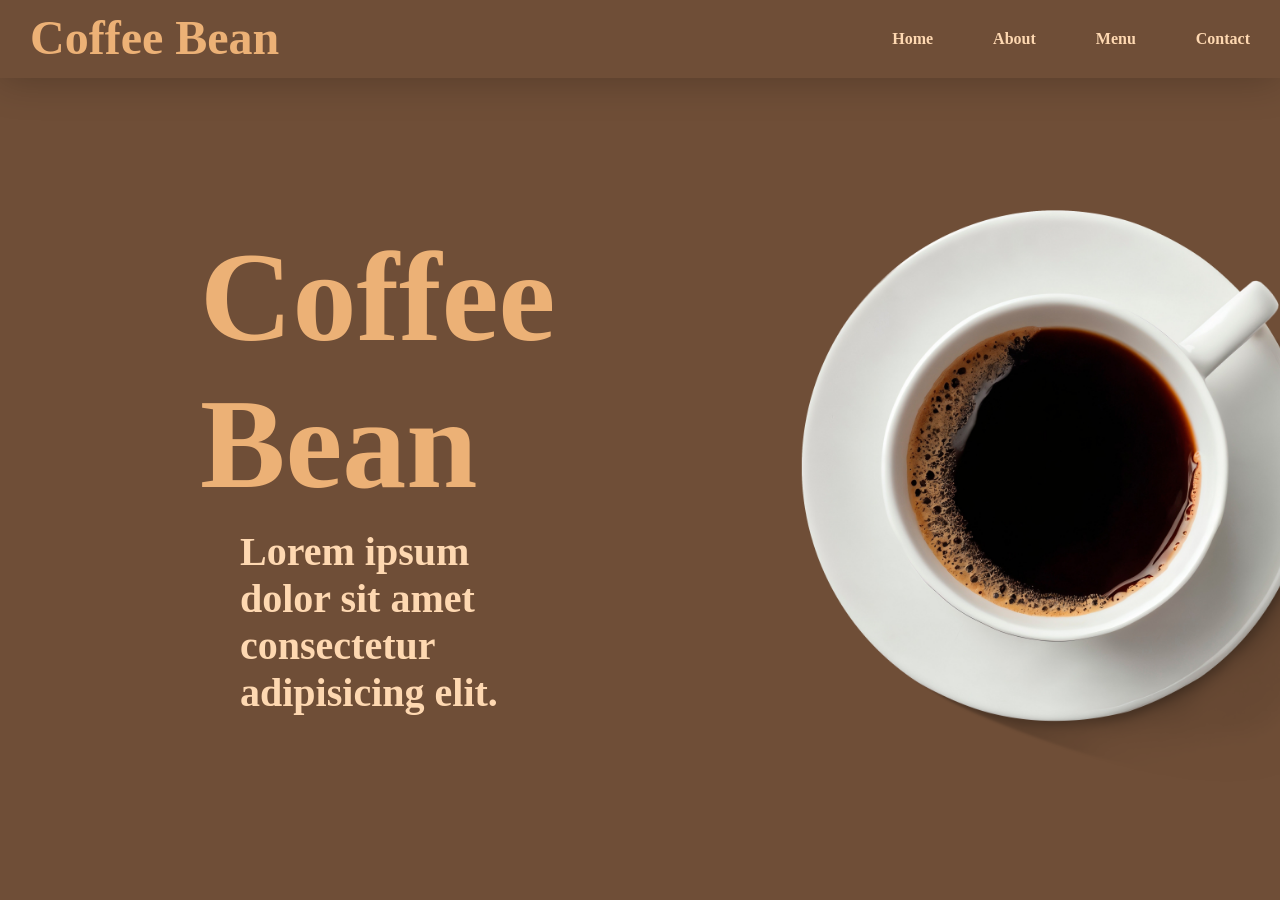
<file: index.html>
<!DOCTYPE html>
<html lang="en">
<head>
    <meta charset="UTF-8">
    <meta name="viewport" content="width=device-width, initial-scale=1.0">
    <title>Coffee Bean | Home</title>
    <link rel="icon" href="/images/favicon.png">
    <link rel="stylesheet" href="main.css">
</head>
<body>
    <nav class="header">
        <div class="logo">Coffee Bean</div>
        <ul>
            <li><a href="contact.html">Contact</a></li>
            <li><a href="menu.html">Menu</a></li>
            <li><a href="about.html">About</a></li>
            <li><a href="index.html">Home</a></li>
        </ul>
    </nav>
    <div class="body">
        <div class="text">
            <h1>Coffee Bean</h1>
            <h3>Lorem ipsum dolor sit amet<br>consectetur adipisicing elit.</h3>
        </div>
        <img src="images/coffee.png">
    </div>
</body>
</html>
</file>
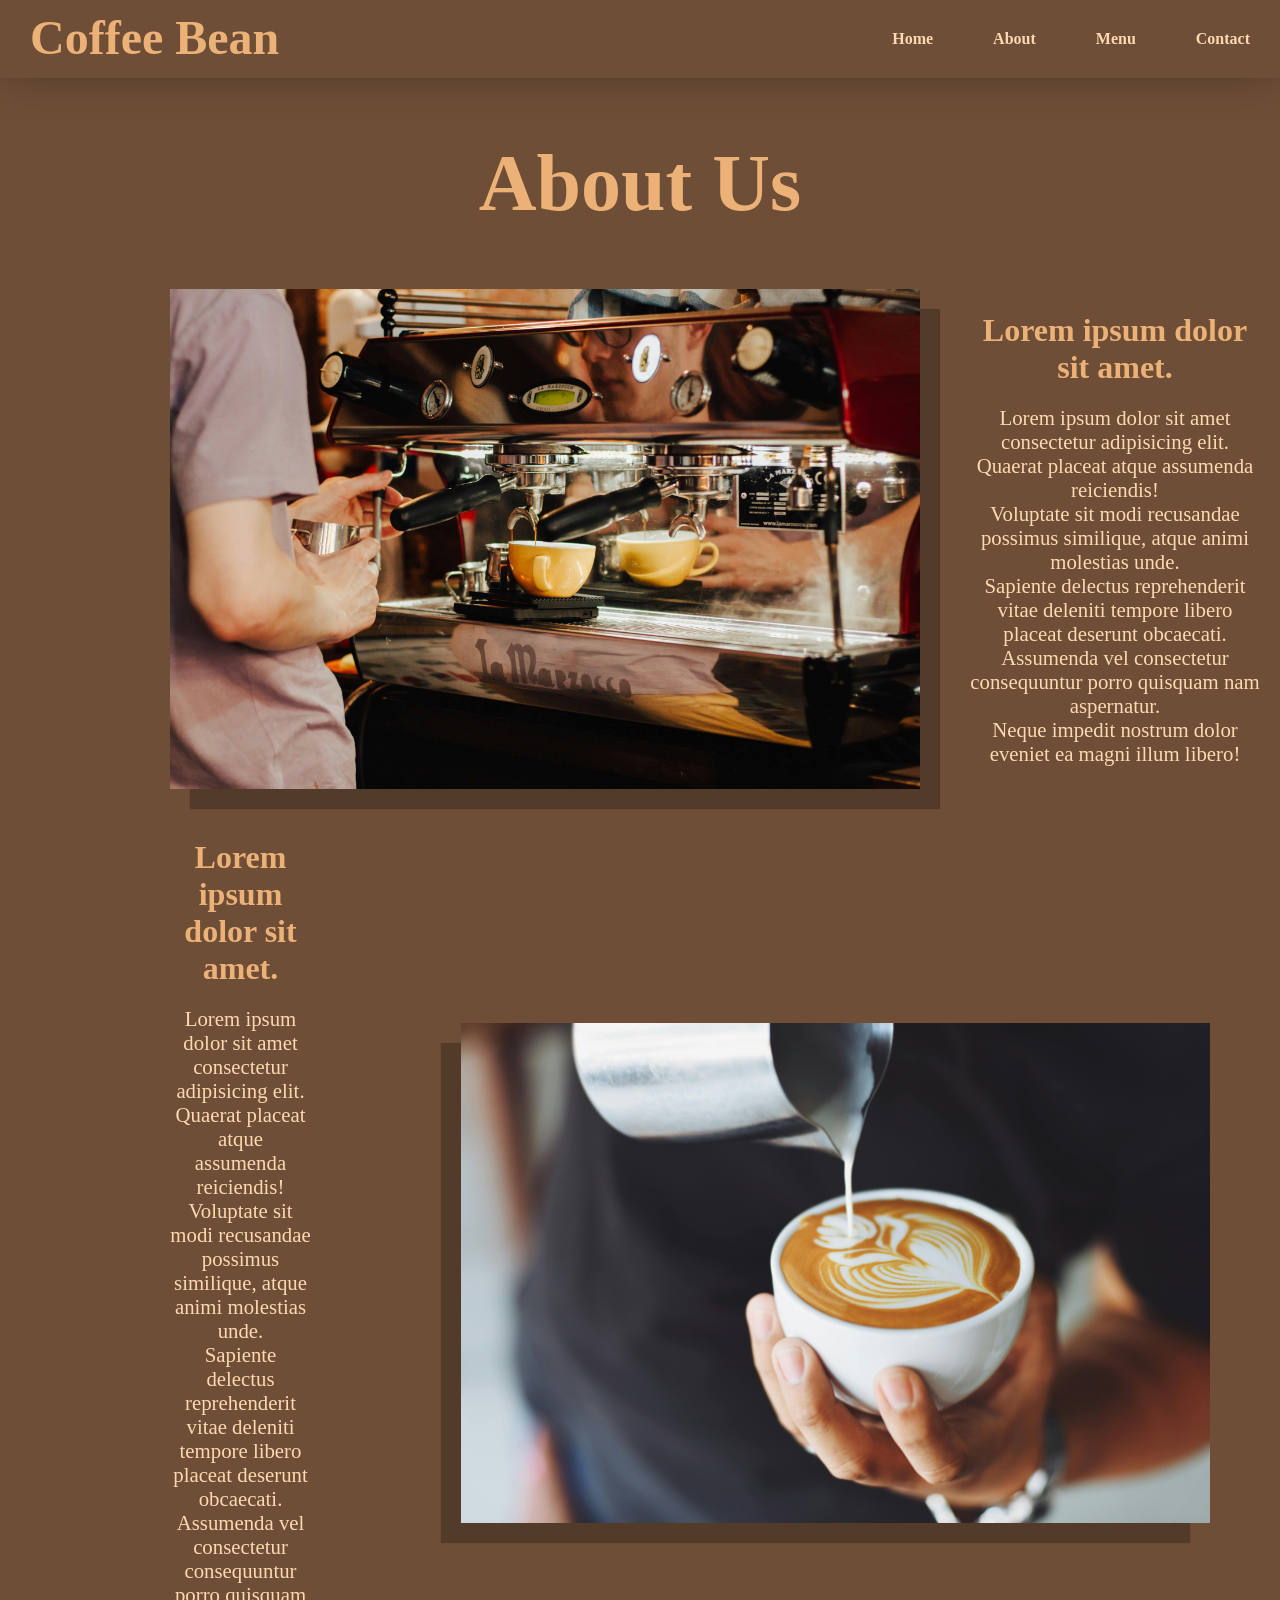
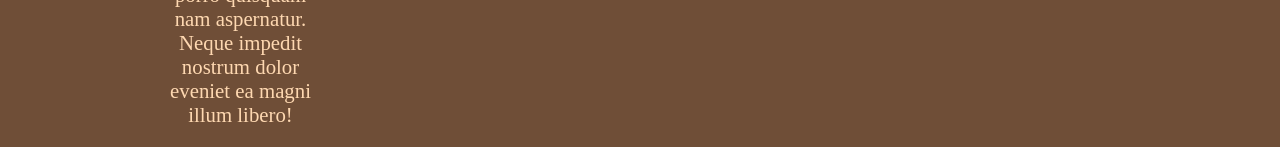
<file: about.html>
<!DOCTYPE html>
<html lang="en">
<head>
    <meta charset="UTF-8">
    <meta name="viewport" content="width=device-width, initial-scale=1.0">
    <title>Coffee Bean | About</title>
    <link rel="icon" href="/images/favicon.png">
    <link rel="stylesheet" href="main.css">
</head>
<body>
    <nav class="header">
        <div class="logo">Coffee Bean</div>
        <ul>
            <li><a href="contact.html">Contact</a></li>
            <li><a href="menu.html">Menu</a></li>
            <li><a href="about.html">About</a></li>
            <li><a href="index.html">Home</a></li>
        </ul>
        
    </nav>
    <div class="about">
        <h1>About Us</h1>
        <div class="about-part1">
            <img src="images/about1.jpg">
            <div class="about-text">
                <h2>Lorem ipsum dolor sit amet.</h2>
                <p>Lorem ipsum dolor sit amet consectetur adipisicing elit. Quaerat placeat atque assumenda reiciendis!<br>Voluptate sit modi recusandae possimus similique, atque animi molestias unde.<br>Sapiente delectus reprehenderit vitae deleniti tempore libero placeat deserunt obcaecati.<br>Assumenda vel consectetur consequuntur porro quisquam nam aspernatur.<br>Neque impedit nostrum dolor eveniet ea magni illum libero!</p>
            </div>
        </div>
        <div class="about-part2">
            <img src="images/about2.jpg">
            <div class="about-text">
                <h2>Lorem ipsum dolor sit amet.</h2>
                <p>Lorem ipsum dolor sit amet consectetur adipisicing elit. Quaerat placeat atque assumenda reiciendis!<br>Voluptate sit modi recusandae possimus similique, atque animi molestias unde.<br>Sapiente delectus reprehenderit vitae deleniti tempore libero placeat deserunt obcaecati.<br>Assumenda vel consectetur consequuntur porro quisquam nam aspernatur.<br>Neque impedit nostrum dolor eveniet ea magni illum libero!</p>
            </div>
        </div>
    </div>
</body>
</html>
</file>
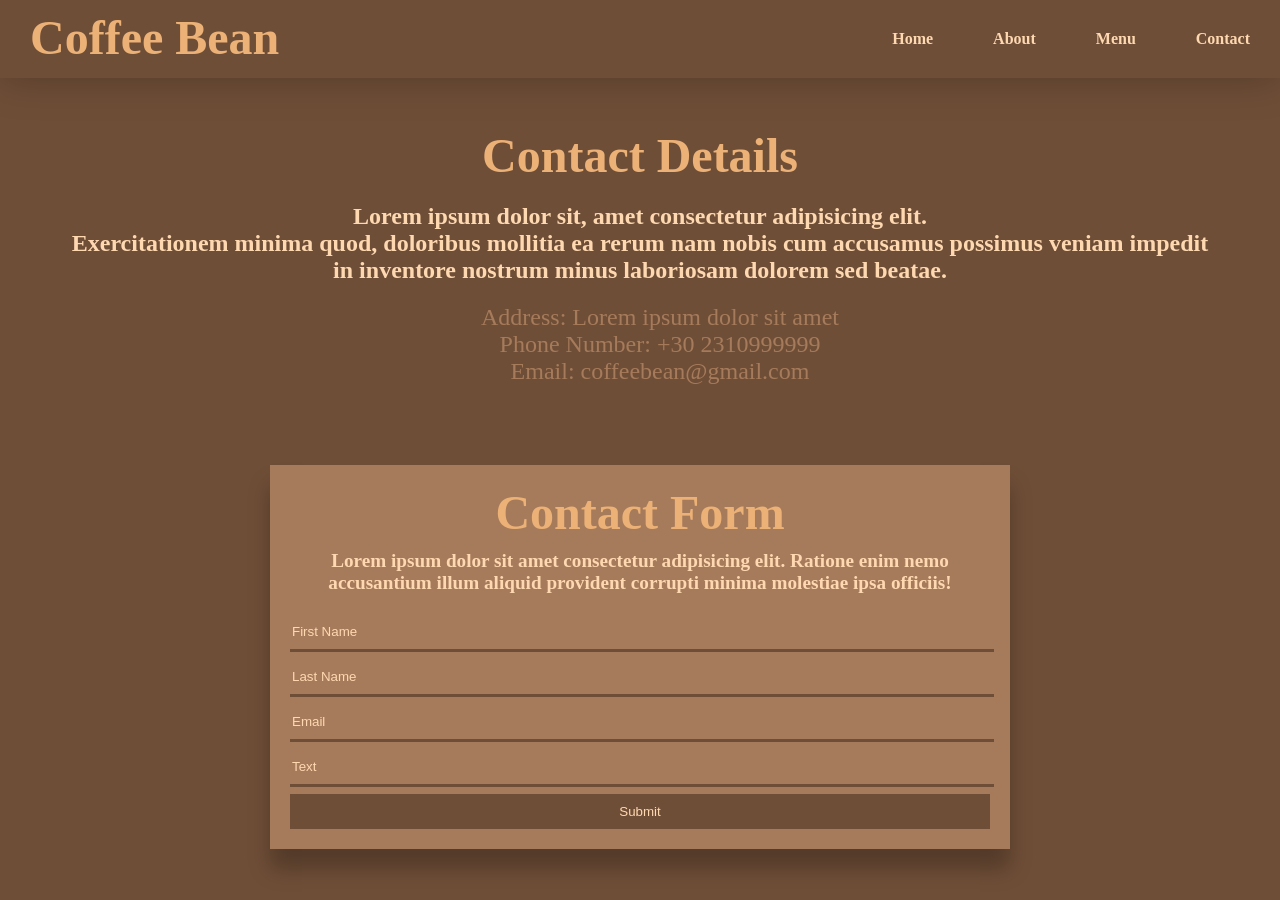
<file: contact.html>
<!DOCTYPE html>
<html lang="en">
<head>
    <meta charset="UTF-8">
    <meta name="viewport" content="width=device-width, initial-scale=1.0">
    <title>Coffee Bean | Contact</title>
    <link rel="icon" href="/images/favicon.png">
    <link rel="stylesheet" href="main.css">
</head>
<body>
    <nav class="header">
        <div class="logo">Coffee Bean</div>
        <ul>
            <li><a href="contact.html">Contact</a></li>
            <li><a href="menu.html">Menu</a></li>
            <li><a href="about.html">About</a></li>
            <li><a href="index.html">Home</a></li>
        </ul>
    </nav>
    <div class="contact-info">
        <h1>Contact Details</h1>
        <h2>Lorem ipsum dolor sit, amet consectetur adipisicing elit.<br>Exercitationem minima quod, doloribus mollitia ea rerum nam nobis cum accusamus possimus veniam impedit<br>in inventore nostrum minus laboriosam dolorem sed beatae.</h2>
        <ul>
            <li>Address: Lorem ipsum dolor sit amet</li>
            <li>Phone Number: +30 2310999999</li>
            <li>Email: coffeebean@gmail.com</li>
        </ul>
    </div>
    <div class="contact-body">
        <div class="contact">
            <h1>Contact Form</h1>
            <h2>Lorem ipsum dolor sit amet consectetur adipisicing elit. Ratione enim nemo accusantium illum aliquid provident corrupti minima molestiae ipsa officiis!</h2>
            <form>
                <input type="fname" placeholder="First Name">
                <input type="lname" placeholder="Last Name">
                <input type="email" placeholder="Email">
                <input type="text" placeholder="Text">
                <button type="submit">Submit</button>
            </form>
        </div>
    </div>
</body>
</html>
</file>
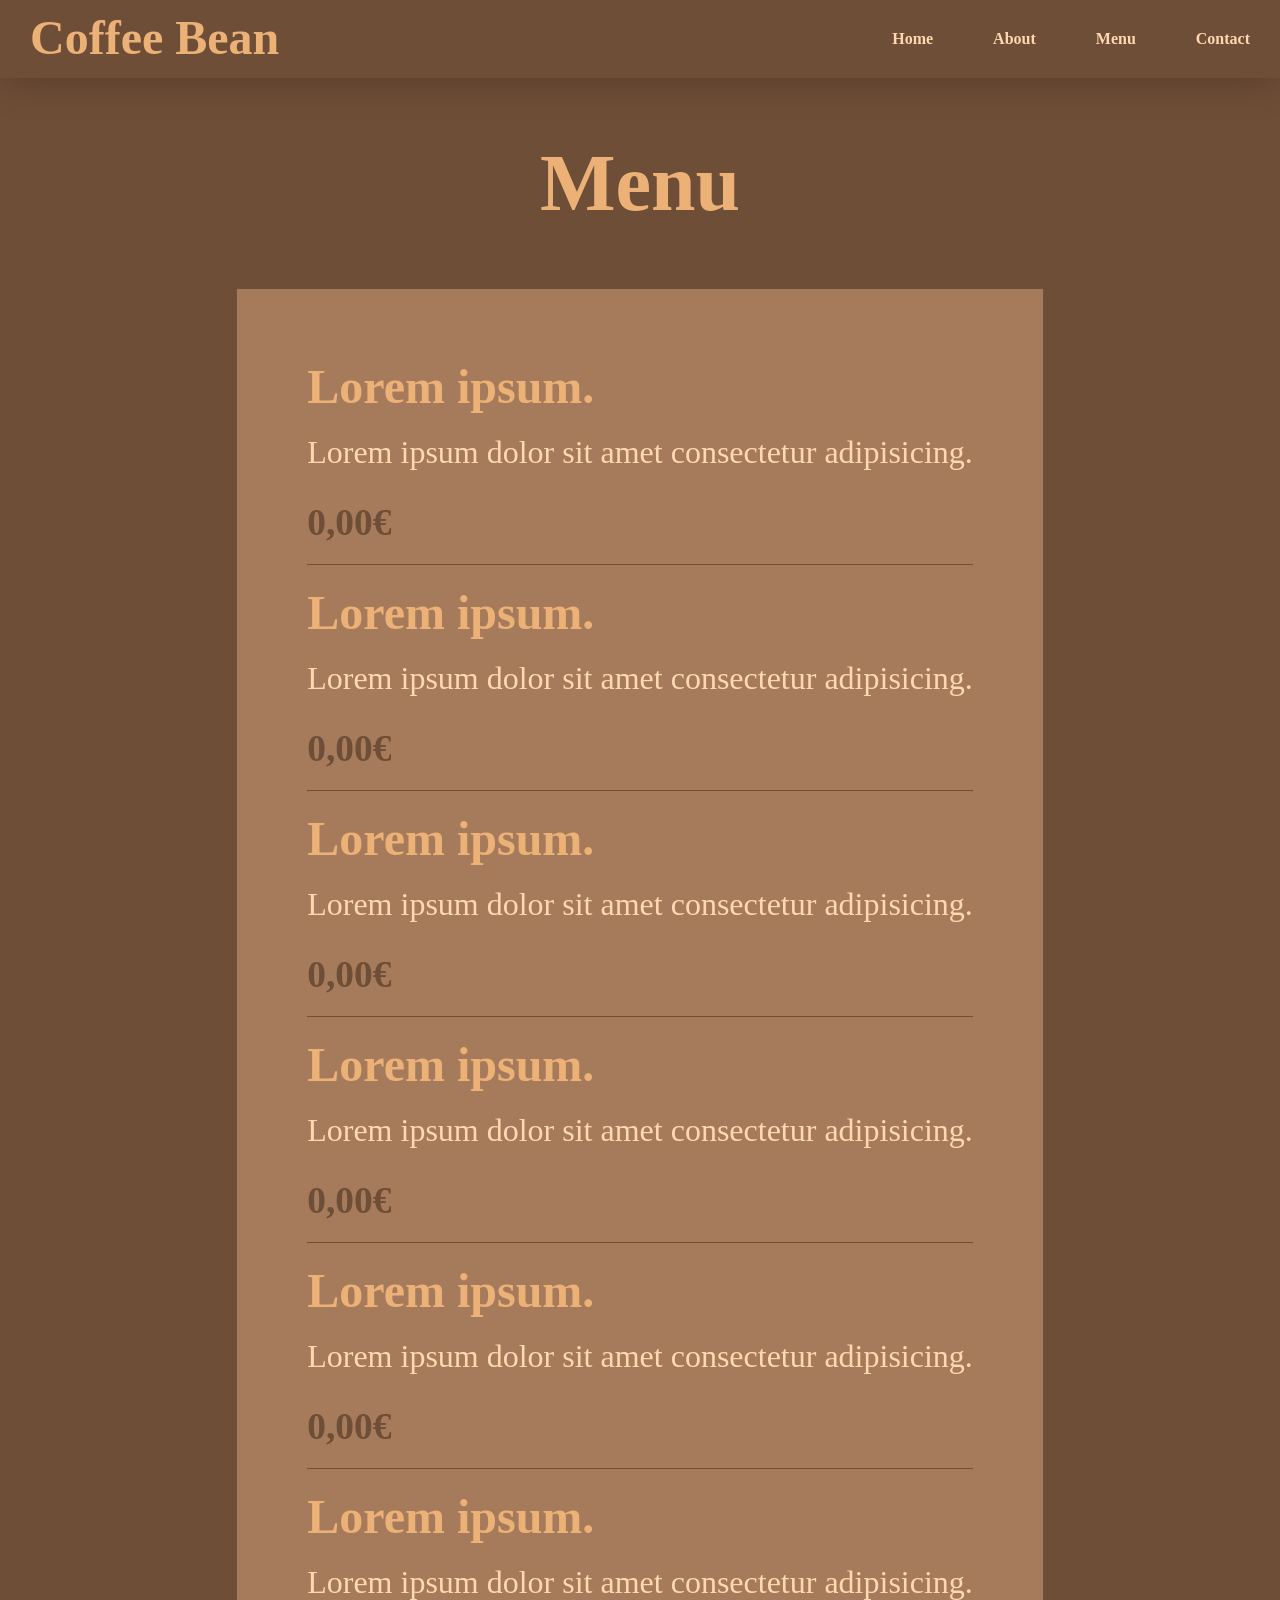
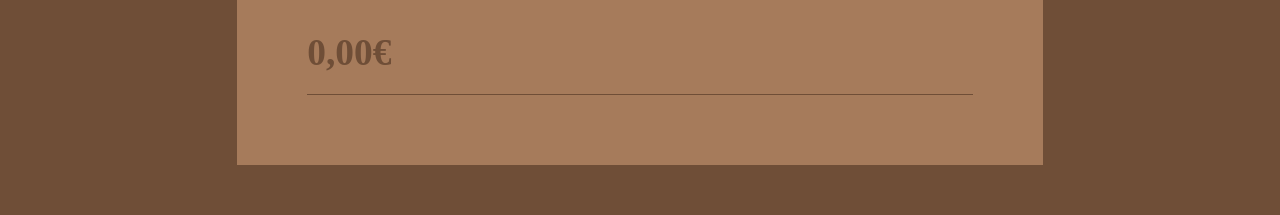
<file: menu.html>
<!DOCTYPE html>
<html lang="en">
<head>
    <meta charset="UTF-8">
    <meta name="viewport" content="width=device-width, initial-scale=1.0">
    <title>Coffee Bean | Menu</title>
    <link rel="icon" href="/images/favicon.png">
    <link rel="stylesheet" href="main.css">
</head>
<body>
    <nav class="header">
        <div class="logo">Coffee Bean</div>
        <ul>
            <li><a href="contact.html">Contact</a></li>
            <li><a href="menu.html">Menu</a></li>
            <li><a href="about.html">About</a></li>
            <li><a href="index.html">Home</a></li>
        </ul>
    </nav>
    <div class="menu">
        <h1>Menu</h1>
        <div class="menu-body">
            <div class="item">
                <h2>Lorem ipsum.</h2>
                <p>Lorem ipsum dolor sit amet consectetur adipisicing.</p>
                <h3>0,00€</h3>
            </div>
            <div class="item">
                <h2>Lorem ipsum.</h2>
                <p>Lorem ipsum dolor sit amet consectetur adipisicing.</p>
                <h3>0,00€</h3>
            </div>
            <div class="item">
                <h2>Lorem ipsum.</h2>
                <p>Lorem ipsum dolor sit amet consectetur adipisicing.</p>
                <h3>0,00€</h3>
            </div>
            <div class="item">
                <h2>Lorem ipsum.</h2>
                <p>Lorem ipsum dolor sit amet consectetur adipisicing.</p>
                <h3>0,00€</h3>
            </div>
            <div class="item">
                <h2>Lorem ipsum.</h2>
                <p>Lorem ipsum dolor sit amet consectetur adipisicing.</p>
                <h3>0,00€</h3>
            </div>
            <div class="item">
                <h2>Lorem ipsum.</h2>
                <p>Lorem ipsum dolor sit amet consectetur adipisicing.</p>
                <h3>0,00€</h3>
            </div>
        </div>
    </div>
</body>
</html>
</file>
<file: main.css>
*{
    margin:0;
}

/* NAVIGATION BAR */

.logo {
    color: #ECB176;
    float: left;
    padding: 10px;
    padding-left: 30px;
    font-size: 3em;
    font-weight: bold;
}

.header{
    background-color: #6F4E37;
    box-shadow: 0 0 40px #00000040;
}

.header ul{
    list-style-type: none;
    overflow: hidden;
}

.header a{
    color: #FED8B1;
    text-decoration: none;
    padding: 30px;
    display: block;
}

.header a:hover{
    background-color: #A67B5B;
    color: #6F4E37;
}

.header li{
    font-weight: bold;
    float: right;
}

body{
    background-color: #6F4E37;
}

/* HOME PAGE */

.body{
    display: flex;
    align-items: center;
    margin: 50px;
}

.body img{
    width:1000px;
}

.text {
    margin-left: 150px;
}

.text h1 {
    font-size: 8em;
    color: #ECB176;
}

.text h3 {
    font-size: 2.5em;
    color: #FED8B1;
    margin-top: 10px;
    margin-left: 40px;
}

/* ABOUT PAGE */

.about {
    padding: 20px;
}

.about h1 {
    font-size: 5em;
    color: #ECB176;
    text-align: center;
    margin-bottom: 60px;
    margin-top: 40px;
}

.about-text h2 {
    font-size: 2em;
    margin-bottom: 20px;
    color: #ECB176;
    text-align: center;
}

.about-text p {
    color: #FED8B1;
    font-size: 1.3em;
    text-align: center;
}

.about-part1 {
    display: flex;
    align-items: center;
}

.about-part1 img {
    margin-left: 150px;
    height: 500px;
    margin-right: 50px;
    box-shadow: 20px 20px 1px #00000040;
}

.about-part2 {
    margin-top: 50px;
    display: flex;
    align-items: center;
    flex-direction: row-reverse;
}

.about-part2 img {
    margin-left: 150px;
    height: 500px;
    margin-right: 50px;
    box-shadow: -20px 20px 1px #00000040;
    margin-bottom: 20px;
}

.about-part2 p {
    margin-left: 150px;
}

.about-part2 h2 {
    margin-left: 150px;
}

/* MENU PAGE */

.menu {
    flex-direction: column;
    display: flex;
    justify-content: center;
    align-items: center;
    padding: 20px;
}

.menu h1 {
    font-weight: bold;
    font-size: 5em;
    color: #ECB176;
    margin-bottom: 60px;
    margin-top: 40px;
}

.menu-body {
    font-size: 2em ;
    margin-bottom: 30px;
    background-color: #A67B5B;
    padding: 50px;
}

.item {
    border-bottom: 1px solid #6F4E37;
    margin: 20px;
}

.item h2 {
    padding-bottom: 20px;
    color: #ECB176;
}

.item p {
    padding-bottom: 30px;
    color: #FED8B1;
}

.item h3 {
    padding-bottom: 20px;
    color: #6F4E37;
}

/* CONTACT PAGE */
.contact {
    background-color: #A67B5B;
    margin: 50px;
    padding: 20px;
    box-shadow: 0 20px 20px #00000040;
    max-width: 700px;
}

.contact-info {
    text-align: center;
    flex-direction: column;
    margin-top: 50px;
    margin-bottom: 30px;
}

.contact-info li {
    list-style-type: none;
}

.contact-info h1 {
    margin-bottom: 20px;
    color: #ECB176;
    font-size: 3em;
}

.contact-info h2 {
    margin-bottom: 20px;
    font-size: 1.5em;
    color: #FED8B1;
}

.contact-info li {
    color: #A67B5B;
    font-size: 1.5em;
}

.contact-body {
    display: flex;
    justify-content: center;
}

.contact h1 {
    color: #ECB176;
    font-size: 3em;
    text-align: center;
    margin-bottom: 10px;
}

.contact h2 {
    color: #FED8B1;
    font-size: 1.2em;
    text-align: center;
    margin-bottom: 20px;
}

form input, form textarea {
    margin-bottom: 10px;
    padding-top: 10px;
    padding-bottom: 10px;
    width: 100%;
    background-color: #A67B5B;
    border: none;
    box-shadow: 0 3px 0px #6F4E37
}

input::placeholder {
    color: #FED8B1;
}

form button {
    width: 100%;
    border: none;
    padding-top: 10px;
    padding-bottom: 10px;
    background-color: #6F4E37;
    color: #FED8B1;
}
</file>
